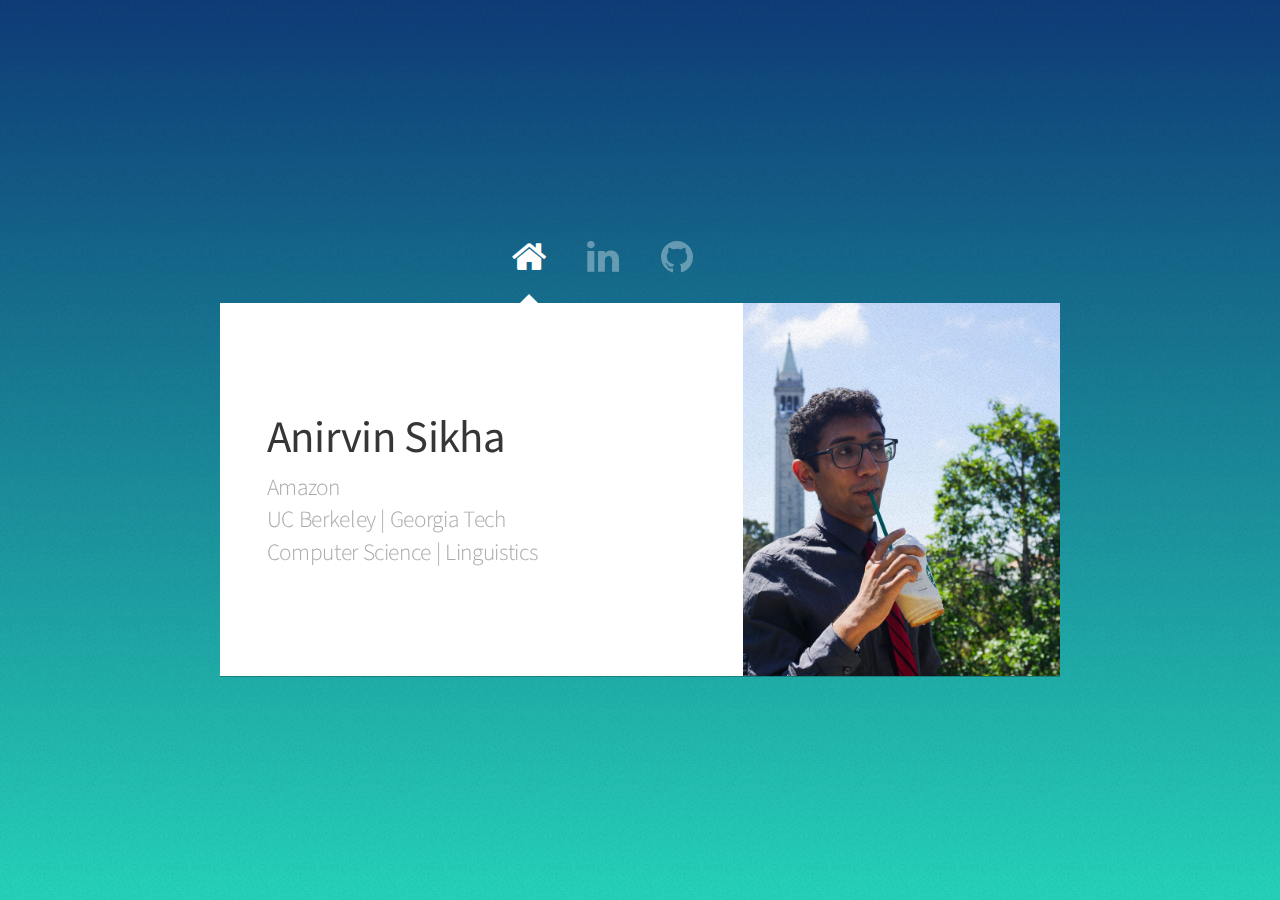
<file: index.html>
<!DOCTYPE HTML>
<!--
	Anirvin Sikha
-->
<html>
	<head>
		<title>Anirvin Sikha</title>
		<meta charset="utf-8" />
		<meta name="viewport" content="width=device-width, initial-scale=1, user-scalable=no" />
		<link rel="stylesheet" href="assets/css/main.css" />
		<noscript><link rel="stylesheet" href="assets/css/noscript.css" /></noscript>
	</head>
	<body class="is-preload">

		<!-- Wrapper-->
			<div id="wrapper">

				<!-- Nav -->
					<nav id="nav">
						<a href="#" class="icon fa-home"><span>Home</span></a>
						<a href="https://www.linkedin.com/in/anirvinsikha/" class="icon fa-linkedin"><span>Linkedin</span></a>
						<a href="https://github.com/AnirvinSikha" class="icon fa-github"><span>Github</span></a>
						<a href="wordleontheshriq.html"><span>Github</span></a>
					</nav>

				<!-- Main -->
					<div id="main">

						<!-- Me -->
							<article id="home" class="panel intro">
								<header>
									<h1>Anirvin Sikha</h1>
									<p>Amazon </br> UC Berkeley | Georgia Tech </br> Computer Science | Linguistics   </p>
								</header>
								<a href="#" class="jumplink pic">
									<!-- <span class="arrow icon fa-chevron-right"><span>See my work</span></span> -->
									<img src="images/me.jpg" alt="" />
								</a>
							</article>

						<!-- Work -->
							<article id="work" class="panel">
								<header>
									<h2>Work</h2>
								</header>
								<p>
								</p>
								<section>
									<div class="row">
										<div class="col-4 col-6-medium col-12-small">
											<a href="#" class="image fit"><img src="images/pic01.jpg" alt=""></a>
										</div>
										<div class="col-4 col-6-medium col-12-small">
											<a href="#" class="image fit"><img src="images/pic02.jpg" alt=""></a>
										</div>
										<div class="col-4 col-6-medium col-12-small">
											<a href="#" class="image fit"><img src="images/pic03.jpg" alt=""></a>
										</div>
										<div class="col-4 col-6-medium col-12-small">
											<a href="#" class="image fit"><img src="images/pic04.jpg" alt=""></a>
										</div>
										<div class="col-4 col-6-medium col-12-small">
											<a href="#" class="image fit"><img src="images/pic05.jpg" alt=""></a>
										</div>
										<div class="col-4 col-6-medium col-12-small">
											<a href="#" class="image fit"><img src="images/pic06.jpg" alt=""></a>
										</div>
										<div class="col-4 col-6-medium col-12-small">
											<a href="#" class="image fit"><img src="images/pic07.jpg" alt=""></a>
										</div>
										<div class="col-4 col-6-medium col-12-small">
											<a href="#" class="image fit"><img src="images/pic08.jpg" alt=""></a>
										</div>
										<div class="col-4 col-6-medium col-12-small">
											<a href="#" class="image fit"><img src="images/pic09.jpg" alt=""></a>
										</div>
										<div class="col-4 col-6-medium col-12-small">
											<a href="#" class="image fit"><img src="images/pic10.jpg" alt=""></a>
										</div>
										<div class="col-4 col-6-medium col-12-small">
											<a href="#" class="image fit"><img src="images/pic11.jpg" alt=""></a>
										</div>
										<div class="col-4 col-6-medium col-12-small">
											<a href="#" class="image fit"><img src="images/pic12.jpg" alt=""></a>
										</div>
									</div>
								</section>
							</article>
					</div>


				<!-- Footer -->
					<!-- <div id="footer">
						<ul class="copyright">
							<li>Design: HTML5 UP </li>
						</ul>
					</div> -->

			</div>

		<!-- Scripts -->
			<script src="assets/js/jquery.min.js"></script>
			<script src="assets/js/browser.min.js"></script>
			<script src="assets/js/breakpoints.min.js"></script>
			<script src="assets/js/util.js"></script>
			<script src="assets/js/main.js"></script>

	</body>
</html>
</file>
<file: assets/css/noscript.css>
/*
	Astral by HTML5 UP
	html5up.net | @ajlkn
	Free for personal and commercial use under the CCA 3.0 license (html5up.net/license)
*/

/* Wrapper */

	#wrapper {
		opacity: 1 !important;
	}

/* Nav */

	#nav a {
		opacity: 1.0;
	}

		#nav a:before, #nav a:after {
			display: none;
		}

		#nav a span {
			top: 0;
			opacity: 1.0;
		}

			#nav a span:after {
				display: none;
			}

/* Main */

	#main {
		background: none;
		box-shadow: none;
	}

		#main > .panel {
			background: #ffffff;
			margin-bottom: 2em;
		}

			#main > .panel:last-child {
				margin-bottom: 0;
			}
</file>
<file: assets/css/main.css>
@import url("https://fonts.googleapis.com/css?family=Source+Sans+Pro:300,400,300italic,400italic");
@import url("font-awesome.min.css");

/*
	Astral by HTML5 UP
	html5up.net | @ajlkn
	Free for personal and commercial use under the CCA 3.0 license (html5up.net/license)
*/

html, body, div, span, applet, object,
iframe, h1, h2, h3, h4, h5, h6, p, blockquote,
pre, a, abbr, acronym, address, big, cite,
code, del, dfn, em, img, ins, kbd, q, s, samp,
small, strike, strong, sub, sup, tt, var, b,
u, i, center, dl, dt, dd, ol, ul, li, fieldset,
form, label, legend, table, caption, tbody,
tfoot, thead, tr, th, td, article, aside,
canvas, details, embed, figure, figcaption,
footer, header, hgroup, menu, nav, output, ruby,
section, summary, time, mark, audio, video {
	margin: 0;
	padding: 0;
	border: 0;
	font-size: 100%;
	font: inherit;
	vertical-align: baseline;}

article, aside, details, figcaption, figure,
footer, header, hgroup, menu, nav, section {
	display: block;}

body {
	line-height: 1;
}

ol, ul {
	list-style: none;
}

blockquote, q {
	quotes: none;
}

	blockquote:before, blockquote:after, q:before, q:after {
		content: '';
		content: none;
	}

table {
	border-collapse: collapse;
	border-spacing: 0;
}

body {
	-webkit-text-size-adjust: none;
}

mark {
	background-color: transparent;
	color: inherit;
}

input::-moz-focus-inner {
	border: 0;
	padding: 0;
}

input, select, textarea {
	-moz-appearance: none;
	-webkit-appearance: none;
	-ms-appearance: none;
	appearance: none;
}

/* Row */

	.row {
		display: flex;
		flex-wrap: wrap;
		box-sizing: border-box;
		align-items: stretch;
	}

		.row > * {
			box-sizing: border-box;
		}

		.row.gtr-uniform > * > :last-child {
			margin-bottom: 0;
		}

		.row.aln-left {
			justify-content: flex-start;
		}

		.row.aln-center {
			justify-content: center;
		}

		.row.aln-right {
			justify-content: flex-end;
		}

		.row.aln-top {
			align-items: flex-start;
		}

		.row.aln-middle {
			align-items: center;
		}

		.row.aln-bottom {
			align-items: flex-end;
		}

		.row > .imp {
			order: -1;
		}

		.row > .col-1 {
			width: 8.3333333333%;
		}

		.row > .off-1 {
			margin-left: 8.3333333333%;
		}

		.row > .col-2 {
			width: 16.6666666667%;
		}

		.row > .off-2 {
			margin-left: 16.6666666667%;
		}

		.row > .col-3 {
			width: 25%;
		}

		.row > .off-3 {
			margin-left: 25%;
		}

		.row > .col-4 {
			width: 33.3333333333%;
		}

		.row > .off-4 {
			margin-left: 33.3333333333%;
		}

		.row > .col-5 {
			width: 41.6666666667%;
		}

		.row > .off-5 {
			margin-left: 41.6666666667%;
		}

		.row > .col-6 {
			width: 50%;
		}

		.row > .off-6 {
			margin-left: 50%;
		}

		.row > .col-7 {
			width: 58.3333333333%;
		}

		.row > .off-7 {
			margin-left: 58.3333333333%;
		}

		.row > .col-8 {
			width: 66.6666666667%;
		}

		.row > .off-8 {
			margin-left: 66.6666666667%;
		}

		.row > .col-9 {
			width: 75%;
		}

		.row > .off-9 {
			margin-left: 75%;
		}

		.row > .col-10 {
			width: 83.3333333333%;
		}

		.row > .off-10 {
			margin-left: 83.3333333333%;
		}

		.row > .col-11 {
			width: 91.6666666667%;
		}

		.row > .off-11 {
			margin-left: 91.6666666667%;
		}

		.row > .col-12 {
			width: 100%;
		}

		.row > .off-12 {
			margin-left: 100%;
		}

		.row.gtr-0 {
			margin-top: 0em;
			margin-left: 0em;
		}

			.row.gtr-0 > * {
				padding: 0em 0 0 0em;
			}

			.row.gtr-0.gtr-uniform {
				margin-top: 0em;
			}

				.row.gtr-0.gtr-uniform > * {
					padding-top: 0em;
				}

		.row.gtr-25 {
			margin-top: -0.3125em;
			margin-left: -0.3125em;
		}

			.row.gtr-25 > * {
				padding: 0.3125em 0 0 0.3125em;
			}

			.row.gtr-25.gtr-uniform {
				margin-top: -0.3125em;
			}

				.row.gtr-25.gtr-uniform > * {
					padding-top: 0.3125em;
				}

		.row.gtr-50 {
			margin-top: -0.625em;
			margin-left: -0.625em;
		}

			.row.gtr-50 > * {
				padding: 0.625em 0 0 0.625em;
			}

			.row.gtr-50.gtr-uniform {
				margin-top: -0.625em;
			}

				.row.gtr-50.gtr-uniform > * {
					padding-top: 0.625em;
				}

		.row {
			margin-top: -1.25em;
			margin-left: -1.25em;
		}

			.row > * {
				padding: 1.25em 0 0 1.25em;
			}

			.row.gtr-uniform {
				margin-top: -1.25em;
			}

				.row.gtr-uniform > * {
					padding-top: 1.25em;
				}

		.row.gtr-150 {
			margin-top: -1.875em;
			margin-left: -1.875em;
		}

			.row.gtr-150 > * {
				padding: 1.875em 0 0 1.875em;
			}

			.row.gtr-150.gtr-uniform {
				margin-top: -1.875em;
			}

				.row.gtr-150.gtr-uniform > * {
					padding-top: 1.875em;
				}

		.row.gtr-200 {
			margin-top: -2.5em;
			margin-left: -2.5em;
		}

			.row.gtr-200 > * {
				padding: 2.5em 0 0 2.5em;
			}

			.row.gtr-200.gtr-uniform {
				margin-top: -2.5em;
			}

				.row.gtr-200.gtr-uniform > * {
					padding-top: 2.5em;
				}

		@media screen and (max-width: 1680px) {

			.row {
				display: flex;
				flex-wrap: wrap;
				box-sizing: border-box;
				align-items: stretch;
			}

				.row > * {
					box-sizing: border-box;
				}

				.row.gtr-uniform > * > :last-child {
					margin-bottom: 0;
				}

				.row.aln-left {
					justify-content: flex-start;
				}

				.row.aln-center {
					justify-content: center;
				}

				.row.aln-right {
					justify-content: flex-end;
				}

				.row.aln-top {
					align-items: flex-start;
				}

				.row.aln-middle {
					align-items: center;
				}

				.row.aln-bottom {
					align-items: flex-end;
				}

				.row > .imp-xlarge {
					order: -1;
				}

				.row > .col-1-xlarge {
					width: 8.3333333333%;
				}

				.row > .off-1-xlarge {
					margin-left: 8.3333333333%;
				}

				.row > .col-2-xlarge {
					width: 16.6666666667%;
				}

				.row > .off-2-xlarge {
					margin-left: 16.6666666667%;
				}

				.row > .col-3-xlarge {
					width: 25%;
				}

				.row > .off-3-xlarge {
					margin-left: 25%;
				}

				.row > .col-4-xlarge {
					width: 33.3333333333%;
				}

				.row > .off-4-xlarge {
					margin-left: 33.3333333333%;
				}

				.row > .col-5-xlarge {
					width: 41.6666666667%;
				}

				.row > .off-5-xlarge {
					margin-left: 41.6666666667%;
				}

				.row > .col-6-xlarge {
					width: 50%;
				}

				.row > .off-6-xlarge {
					margin-left: 50%;
				}

				.row > .col-7-xlarge {
					width: 58.3333333333%;
				}

				.row > .off-7-xlarge {
					margin-left: 58.3333333333%;
				}

				.row > .col-8-xlarge {
					width: 66.6666666667%;
				}

				.row > .off-8-xlarge {
					margin-left: 66.6666666667%;
				}

				.row > .col-9-xlarge {
					width: 75%;
				}

				.row > .off-9-xlarge {
					margin-left: 75%;
				}

				.row > .col-10-xlarge {
					width: 83.3333333333%;
				}

				.row > .off-10-xlarge {
					margin-left: 83.3333333333%;
				}

				.row > .col-11-xlarge {
					width: 91.6666666667%;
				}

				.row > .off-11-xlarge {
					margin-left: 91.6666666667%;
				}

				.row > .col-12-xlarge {
					width: 100%;
				}

				.row > .off-12-xlarge {
					margin-left: 100%;
				}

				.row.gtr-0 {
					margin-top: 0em;
					margin-left: 0em;
				}

					.row.gtr-0 > * {
						padding: 0em 0 0 0em;
					}

					.row.gtr-0.gtr-uniform {
						margin-top: 0em;
					}

						.row.gtr-0.gtr-uniform > * {
							padding-top: 0em;
						}

				.row.gtr-25 {
					margin-top: -0.3125em;
					margin-left: -0.3125em;
				}

					.row.gtr-25 > * {
						padding: 0.3125em 0 0 0.3125em;
					}

					.row.gtr-25.gtr-uniform {
						margin-top: -0.3125em;
					}

						.row.gtr-25.gtr-uniform > * {
							padding-top: 0.3125em;
						}

				.row.gtr-50 {
					margin-top: -0.625em;
					margin-left: -0.625em;
				}

					.row.gtr-50 > * {
						padding: 0.625em 0 0 0.625em;
					}

					.row.gtr-50.gtr-uniform {
						margin-top: -0.625em;
					}

						.row.gtr-50.gtr-uniform > * {
							padding-top: 0.625em;
						}

				.row {
					margin-top: -1.25em;
					margin-left: -1.25em;
				}

					.row > * {
						padding: 1.25em 0 0 1.25em;
					}

					.row.gtr-uniform {
						margin-top: -1.25em;
					}

						.row.gtr-uniform > * {
							padding-top: 1.25em;
						}

				.row.gtr-150 {
					margin-top: -1.875em;
					margin-left: -1.875em;
				}

					.row.gtr-150 > * {
						padding: 1.875em 0 0 1.875em;
					}

					.row.gtr-150.gtr-uniform {
						margin-top: -1.875em;
					}

						.row.gtr-150.gtr-uniform > * {
							padding-top: 1.875em;
						}

				.row.gtr-200 {
					margin-top: -2.5em;
					margin-left: -2.5em;
				}

					.row.gtr-200 > * {
						padding: 2.5em 0 0 2.5em;
					}

					.row.gtr-200.gtr-uniform {
						margin-top: -2.5em;
					}

						.row.gtr-200.gtr-uniform > * {
							padding-top: 2.5em;
						}

		}

		@media screen and (max-width: 1280px) {

			.row {
				display: flex;
				flex-wrap: wrap;
				box-sizing: border-box;
				align-items: stretch;
			}

				.row > * {
					box-sizing: border-box;
				}

				.row.gtr-uniform > * > :last-child {
					margin-bottom: 0;
				}

				.row.aln-left {
					justify-content: flex-start;
				}

				.row.aln-center {
					justify-content: center;
				}

				.row.aln-right {
					justify-content: flex-end;
				}

				.row.aln-top {
					align-items: flex-start;
				}

				.row.aln-middle {
					align-items: center;
				}

				.row.aln-bottom {
					align-items: flex-end;
				}

				.row > .imp-large {
					order: -1;
				}

				.row > .col-1-large {
					width: 8.3333333333%;
				}

				.row > .off-1-large {
					margin-left: 8.3333333333%;
				}

				.row > .col-2-large {
					width: 16.6666666667%;
				}

				.row > .off-2-large {
					margin-left: 16.6666666667%;
				}

				.row > .col-3-large {
					width: 25%;
				}

				.row > .off-3-large {
					margin-left: 25%;
				}

				.row > .col-4-large {
					width: 33.3333333333%;
				}

				.row > .off-4-large {
					margin-left: 33.3333333333%;
				}

				.row > .col-5-large {
					width: 41.6666666667%;
				}

				.row > .off-5-large {
					margin-left: 41.6666666667%;
				}

				.row > .col-6-large {
					width: 50%;
				}

				.row > .off-6-large {
					margin-left: 50%;
				}

				.row > .col-7-large {
					width: 58.3333333333%;
				}

				.row > .off-7-large {
					margin-left: 58.3333333333%;
				}

				.row > .col-8-large {
					width: 66.6666666667%;
				}

				.row > .off-8-large {
					margin-left: 66.6666666667%;
				}

				.row > .col-9-large {
					width: 75%;
				}

				.row > .off-9-large {
					margin-left: 75%;
				}

				.row > .col-10-large {
					width: 83.3333333333%;
				}

				.row > .off-10-large {
					margin-left: 83.3333333333%;
				}

				.row > .col-11-large {
					width: 91.6666666667%;
				}

				.row > .off-11-large {
					margin-left: 91.6666666667%;
				}

				.row > .col-12-large {
					width: 100%;
				}

				.row > .off-12-large {
					margin-left: 100%;
				}

				.row.gtr-0 {
					margin-top: 0em;
					margin-left: 0em;
				}

					.row.gtr-0 > * {
						padding: 0em 0 0 0em;
					}

					.row.gtr-0.gtr-uniform {
						margin-top: 0em;
					}

						.row.gtr-0.gtr-uniform > * {
							padding-top: 0em;
						}

				.row.gtr-25 {
					margin-top: -0.3125em;
					margin-left: -0.3125em;
				}

					.row.gtr-25 > * {
						padding: 0.3125em 0 0 0.3125em;
					}

					.row.gtr-25.gtr-uniform {
						margin-top: -0.3125em;
					}

						.row.gtr-25.gtr-uniform > * {
							padding-top: 0.3125em;
						}

				.row.gtr-50 {
					margin-top: -0.625em;
					margin-left: -0.625em;
				}

					.row.gtr-50 > * {
						padding: 0.625em 0 0 0.625em;
					}

					.row.gtr-50.gtr-uniform {
						margin-top: -0.625em;
					}

						.row.gtr-50.gtr-uniform > * {
							padding-top: 0.625em;
						}

				.row {
					margin-top: -1.25em;
					margin-left: -1.25em;
				}

					.row > * {
						padding: 1.25em 0 0 1.25em;
					}

					.row.gtr-uniform {
						margin-top: -1.25em;
					}

						.row.gtr-uniform > * {
							padding-top: 1.25em;
						}

				.row.gtr-150 {
					margin-top: -1.875em;
					margin-left: -1.875em;
				}

					.row.gtr-150 > * {
						padding: 1.875em 0 0 1.875em;
					}

					.row.gtr-150.gtr-uniform {
						margin-top: -1.875em;
					}

						.row.gtr-150.gtr-uniform > * {
							padding-top: 1.875em;
						}

				.row.gtr-200 {
					margin-top: -2.5em;
					margin-left: -2.5em;
				}

					.row.gtr-200 > * {
						padding: 2.5em 0 0 2.5em;
					}

					.row.gtr-200.gtr-uniform {
						margin-top: -2.5em;
					}

						.row.gtr-200.gtr-uniform > * {
							padding-top: 2.5em;
						}

		}

		@media screen and (max-width: 980px) {

			.row {
				display: flex;
				flex-wrap: wrap;
				box-sizing: border-box;
				align-items: stretch;
			}

				.row > * {
					box-sizing: border-box;
				}

				.row.gtr-uniform > * > :last-child {
					margin-bottom: 0;
				}

				.row.aln-left {
					justify-content: flex-start;
				}

				.row.aln-center {
					justify-content: center;
				}

				.row.aln-right {
					justify-content: flex-end;
				}

				.row.aln-top {
					align-items: flex-start;
				}

				.row.aln-middle {
					align-items: center;
				}

				.row.aln-bottom {
					align-items: flex-end;
				}

				.row > .imp-medium {
					order: -1;
				}

				.row > .col-1-medium {
					width: 8.3333333333%;
				}

				.row > .off-1-medium {
					margin-left: 8.3333333333%;
				}

				.row > .col-2-medium {
					width: 16.6666666667%;
				}

				.row > .off-2-medium {
					margin-left: 16.6666666667%;
				}

				.row > .col-3-medium {
					width: 25%;
				}

				.row > .off-3-medium {
					margin-left: 25%;
				}

				.row > .col-4-medium {
					width: 33.3333333333%;
				}

				.row > .off-4-medium {
					margin-left: 33.3333333333%;
				}

				.row > .col-5-medium {
					width: 41.6666666667%;
				}

				.row > .off-5-medium {
					margin-left: 41.6666666667%;
				}

				.row > .col-6-medium {
					width: 50%;
				}

				.row > .off-6-medium {
					margin-left: 50%;
				}

				.row > .col-7-medium {
					width: 58.3333333333%;
				}

				.row > .off-7-medium {
					margin-left: 58.3333333333%;
				}

				.row > .col-8-medium {
					width: 66.6666666667%;
				}

				.row > .off-8-medium {
					margin-left: 66.6666666667%;
				}

				.row > .col-9-medium {
					width: 75%;
				}

				.row > .off-9-medium {
					margin-left: 75%;
				}

				.row > .col-10-medium {
					width: 83.3333333333%;
				}

				.row > .off-10-medium {
					margin-left: 83.3333333333%;
				}

				.row > .col-11-medium {
					width: 91.6666666667%;
				}

				.row > .off-11-medium {
					margin-left: 91.6666666667%;
				}

				.row > .col-12-medium {
					width: 100%;
				}

				.row > .off-12-medium {
					margin-left: 100%;
				}

				.row.gtr-0 {
					margin-top: 0em;
					margin-left: 0em;
				}

					.row.gtr-0 > * {
						padding: 0em 0 0 0em;
					}

					.row.gtr-0.gtr-uniform {
						margin-top: 0em;
					}

						.row.gtr-0.gtr-uniform > * {
							padding-top: 0em;
						}

				.row.gtr-25 {
					margin-top: -0.3125em;
					margin-left: -0.3125em;
				}

					.row.gtr-25 > * {
						padding: 0.3125em 0 0 0.3125em;
					}

					.row.gtr-25.gtr-uniform {
						margin-top: -0.3125em;
					}

						.row.gtr-25.gtr-uniform > * {
							padding-top: 0.3125em;
						}

				.row.gtr-50 {
					margin-top: -0.625em;
					margin-left: -0.625em;
				}

					.row.gtr-50 > * {
						padding: 0.625em 0 0 0.625em;
					}

					.row.gtr-50.gtr-uniform {
						margin-top: -0.625em;
					}

						.row.gtr-50.gtr-uniform > * {
							padding-top: 0.625em;
						}

				.row {
					margin-top: -1.25em;
					margin-left: -1.25em;
				}

					.row > * {
						padding: 1.25em 0 0 1.25em;
					}

					.row.gtr-uniform {
						margin-top: -1.25em;
					}

						.row.gtr-uniform > * {
							padding-top: 1.25em;
						}

				.row.gtr-150 {
					margin-top: -1.875em;
					margin-left: -1.875em;
				}

					.row.gtr-150 > * {
						padding: 1.875em 0 0 1.875em;
					}

					.row.gtr-150.gtr-uniform {
						margin-top: -1.875em;
					}

						.row.gtr-150.gtr-uniform > * {
							padding-top: 1.875em;
						}

				.row.gtr-200 {
					margin-top: -2.5em;
					margin-left: -2.5em;
				}

					.row.gtr-200 > * {
						padding: 2.5em 0 0 2.5em;
					}

					.row.gtr-200.gtr-uniform {
						margin-top: -2.5em;
					}

						.row.gtr-200.gtr-uniform > * {
							padding-top: 2.5em;
						}

		}

		@media screen and (max-width: 736px) {

			.row {
				display: flex;
				flex-wrap: wrap;
				box-sizing: border-box;
				align-items: stretch;
			}

				.row > * {
					box-sizing: border-box;
				}

				.row.gtr-uniform > * > :last-child {
					margin-bottom: 0;
				}

				.row.aln-left {
					justify-content: flex-start;
				}

				.row.aln-center {
					justify-content: center;
				}

				.row.aln-right {
					justify-content: flex-end;
				}

				.row.aln-top {
					align-items: flex-start;
				}

				.row.aln-middle {
					align-items: center;
				}

				.row.aln-bottom {
					align-items: flex-end;
				}

				.row > .imp-small {
					order: -1;
				}

				.row > .col-1-small {
					width: 8.3333333333%;
				}

				.row > .off-1-small {
					margin-left: 8.3333333333%;
				}

				.row > .col-2-small {
					width: 16.6666666667%;
				}

				.row > .off-2-small {
					margin-left: 16.6666666667%;
				}

				.row > .col-3-small {
					width: 25%;
				}

				.row > .off-3-small {
					margin-left: 25%;
				}

				.row > .col-4-small {
					width: 33.3333333333%;
				}

				.row > .off-4-small {
					margin-left: 33.3333333333%;
				}

				.row > .col-5-small {
					width: 41.6666666667%;
				}

				.row > .off-5-small {
					margin-left: 41.6666666667%;
				}

				.row > .col-6-small {
					width: 50%;
				}

				.row > .off-6-small {
					margin-left: 50%;
				}

				.row > .col-7-small {
					width: 58.3333333333%;
				}

				.row > .off-7-small {
					margin-left: 58.3333333333%;
				}

				.row > .col-8-small {
					width: 66.6666666667%;
				}

				.row > .off-8-small {
					margin-left: 66.6666666667%;
				}

				.row > .col-9-small {
					width: 75%;
				}

				.row > .off-9-small {
					margin-left: 75%;
				}

				.row > .col-10-small {
					width: 83.3333333333%;
				}

				.row > .off-10-small {
					margin-left: 83.3333333333%;
				}

				.row > .col-11-small {
					width: 91.6666666667%;
				}

				.row > .off-11-small {
					margin-left: 91.6666666667%;
				}

				.row > .col-12-small {
					width: 100%;
				}

				.row > .off-12-small {
					margin-left: 100%;
				}

				.row.gtr-0 {
					margin-top: 0em;
					margin-left: 0em;
				}

					.row.gtr-0 > * {
						padding: 0em 0 0 0em;
					}

					.row.gtr-0.gtr-uniform {
						margin-top: 0em;
					}

						.row.gtr-0.gtr-uniform > * {
							padding-top: 0em;
						}

				.row.gtr-25 {
					margin-top: -0.3125em;
					margin-left: -0.3125em;
				}

					.row.gtr-25 > * {
						padding: 0.3125em 0 0 0.3125em;
					}

					.row.gtr-25.gtr-uniform {
						margin-top: -0.3125em;
					}

						.row.gtr-25.gtr-uniform > * {
							padding-top: 0.3125em;
						}

				.row.gtr-50 {
					margin-top: -0.625em;
					margin-left: -0.625em;
				}

					.row.gtr-50 > * {
						padding: 0.625em 0 0 0.625em;
					}

					.row.gtr-50.gtr-uniform {
						margin-top: -0.625em;
					}

						.row.gtr-50.gtr-uniform > * {
							padding-top: 0.625em;
						}

				.row {
					margin-top: -1.25em;
					margin-left: -1.25em;
				}

					.row > * {
						padding: 1.25em 0 0 1.25em;
					}

					.row.gtr-uniform {
						margin-top: -1.25em;
					}

						.row.gtr-uniform > * {
							padding-top: 1.25em;
						}

				.row.gtr-150 {
					margin-top: -1.875em;
					margin-left: -1.875em;
				}

					.row.gtr-150 > * {
						padding: 1.875em 0 0 1.875em;
					}

					.row.gtr-150.gtr-uniform {
						margin-top: -1.875em;
					}

						.row.gtr-150.gtr-uniform > * {
							padding-top: 1.875em;
						}

				.row.gtr-200 {
					margin-top: -2.5em;
					margin-left: -2.5em;
				}

					.row.gtr-200 > * {
						padding: 2.5em 0 0 2.5em;
					}

					.row.gtr-200.gtr-uniform {
						margin-top: -2.5em;
					}

						.row.gtr-200.gtr-uniform > * {
							padding-top: 2.5em;
						}

		}

/* Basic */

	html {
		box-sizing: border-box;
	}

	*, *:before, *:after {
		box-sizing: inherit;
	}

	body {
		background-image: url("images/overlay.png"), url("images/bg2.jpg");
		background-repeat: repeat, no-repeat;
		background-size: auto, 100% 100%;
		background-attachment: fixed;
		overflow-y: scroll;
	}

		body.is-preload *, body.is-preload *:before, body.is-preload *:after {
			-moz-animation: none !important;
			-webkit-animation: none !important;
			-ms-animation: none !important;
			animation: none !important;
			-moz-transition: none !important;
			-webkit-transition: none !important;
			-ms-transition: none !important;
			transition: none !important;
		}

	body, input, textarea, select {
		font-family: 'Source Sans Pro', sans-serif;
		font-weight: 300;
		color: #777777;
		font-size: 20pt;
		line-height: 1.75em;
	}

		@media screen and (max-width: 1680px) {

			body, input, textarea, select {
				font-size: 15pt;
			}

		}

		@media screen and (max-width: 1280px) {

			body, input, textarea, select {
				font-size: 14pt;
			}

		}

		@media screen and (max-width: 736px) {

			body, input, textarea, select {
				font-size: 12pt;
			}

		}

		@media screen and (max-width: 360px) {

			body, input, textarea, select {
				font-size: 11pt;
			}

		}

	strong, b, h1, h2, h3, h4, h5, h6 {
		font-weight: 400;
		color: #363636;
	}

	h1 {
		font-size: 2.4em;
		letter-spacing: -0.015em;
	}

	h2 {
		font-size: 1.8em;
		letter-spacing: -0.015em;
	}

	h3, h4, h5, h6 {
		font-size: 1.25em;
		letter-spacing: -0.015em;
	}

	@media screen and (max-width: 736px) {

		h1 {
			font-size: 1.75em;
		}

		h2 {
			font-size: 1.375em;
		}

		h3, h4, h5, h6 {
			font-size: 1em;
		}

	}

	blockquote {
		border-left: solid 0.5em #ddd;
		padding: 1em 0 1em 2em;
		font-style: italic;
	}

	em, i {
		font-style: italic;
	}

	hr {
		border: 0;
		border-top: solid 1px #ddd;
		padding: 1.5em 0 0 0;
		margin: 1.75em 0 0 0;
	}

	sub {
		position: relative;
		top: 0.5em;
		font-size: 0.8em;
	}

	sup {
		position: relative;
		top: -0.5em;
		font-size: 0.8em;
	}

	br.clear {
		clear: both;
	}

	p, ul, ol, dl, table, blockquote, form {
		margin-bottom: 2em;
	}

/* Table */

	table {
		width: 100%;
	}

		table.default tbody tr {
			border-bottom: solid 1px #f4f4f4;
		}

		table.default td {
			padding: 0.5em 1em 0.5em 1em;
		}

		table.default th {
			text-align: left;
			font-weight: 400;
			padding: 0.5em 1em 0.5em 1em;
		}

		table.default thead {
			border-bottom: solid 2px #f4f4f4;
		}

/* Form */

	form label {
		display: block;
		font-weight: 400;
		color: #363636;
		margin: 0 0 1em 0;
	}

	form input[type="text"],
	form input[type="email"],
	form input[type="password"],
	form select,
	form textarea {
		-webkit-appearance: none;
		border: 0;
		background: #f4f4f4;
		padding: 0.75em;
		width: 100%;
		-moz-transition: background-color .25s ease-in-out;
		-webkit-transition: background-color .25s ease-in-out;
		-ms-transition: background-color .25s ease-in-out;
		transition: background-color .25s ease-in-out;
	}

		form input[type="text"]:focus,
		form input[type="email"]:focus,
		form input[type="password"]:focus,
		form select:focus,
		form textarea:focus {
			background: #f8f8f8;
		}

	form input[type="text"],
	form input[type="email"],
	form input[type="password"],
	form select {
		line-height: 1.35em;
	}

	form ::-webkit-input-placeholder {
		color: #999;
	}

	form :-moz-placeholder {
		color: #999;
	}

	form ::-moz-placeholder {
		color: #999;
	}

	form :-ms-input-placeholder {
		color: #999;
	}

/* Section/Article */

	section, article {
		margin-bottom: 3em;
	}

		section > :last-child, section:last-child, article > :last-child, article:last-child {
			margin-bottom: 0;
		}

	header {
		margin: 0 0 1.5em 0;
	}

		header > p {
			margin: 0.5em 0 0 0;
			color: #aaa;
		}

		@media screen and (max-width: 736px) {

			header {
				margin: 0 0 1em 0;
			}

		}

/* Image */

	.image {
		display: inline-block;
	}

		.image img {
			display: block;
			width: 100%;
		}

		.image.fit {
			display: block;
			width: 100%;
		}

		.image.featured {
			display: block;
			width: 100%;
			margin: 0 0 2em 0;
		}

		.image.left {
			float: left;
			margin: 0 2em 2em 0;
		}

		.image.centered {
			display: block;
			margin: 0 0 2em 0;
		}

			.image.centered img {
				margin: 0 auto;
				width: auto;
			}

/* Button */

	input[type="button"],
	input[type="submit"],
	input[type="reset"],
	button,
	.button {
		-moz-transition: background-color .25s ease-in-out;
		-webkit-transition: background-color .25s ease-in-out;
		-ms-transition: background-color .25s ease-in-out;
		transition: background-color .25s ease-in-out;
		-webkit-appearance: none;
		display: inline-block;
		background-color: #222222;
		color: #ffffff;
		border: 0;
		cursor: pointer;
		outline: 0;
		padding: 0.7em 1.5em 0.7em 1.5em;
	}

		input[type="button"]:hover,
		input[type="submit"]:hover,
		input[type="reset"]:hover,
		button:hover,
		.button:hover {
			background-color: #333333;
		}

		input[type="button"]:active,
		input[type="submit"]:active,
		input[type="reset"]:active,
		button:active,
		.button:active {
			background-color: #444444;
		}

		input[type="button"].alt,
		input[type="submit"].alt,
		input[type="reset"].alt,
		button.alt,
		.button.alt {
			background-color: #777777;
		}

			input[type="button"].alt:hover,
			input[type="submit"].alt:hover,
			input[type="reset"].alt:hover,
			button.alt:hover,
			.button.alt:hover {
				background-color: #888888;
			}

			input[type="button"].alt:active,
			input[type="submit"].alt:active,
			input[type="reset"].alt:active,
			button.alt:active,
			.button.alt:active {
				background-color: #999999;
			}

		input[type="button"].small,
		input[type="submit"].small,
		input[type="reset"].small,
		button.small,
		.button.small {
			font-size: 0.75em;
		}

		input[type="button"].large,
		input[type="submit"].large,
		input[type="reset"].large,
		button.large,
		.button.large {
			font-size: 1.25em;
			padding: 0.5em 1.25em 0.5em 1.25em;
		}

		input[type="button"].xlarge,
		input[type="submit"].xlarge,
		input[type="reset"].xlarge,
		button.xlarge,
		.button.xlarge {
			font-size: 1.5em;
			padding: 0.5em 1.25em 0.5em 1.25em;
		}

		@media screen and (max-width: 736px) {

			input[type="button"],
			input[type="submit"],
			input[type="reset"],
			button,
			.button {
				width: 100%;
			}

		}

/* List */

	ul {
		list-style: disc;
		padding-left: 1em;
	}

		ul li {
			padding-left: 0.5em;
		}

	ol {
		list-style: decimal;
		padding-left: 1.25em;
	}

		ol li {
			padding-left: 0.25em;
		}

/* Actions */

	ul.actions {
		list-style: none;
		padding-left: 0;
	}

		ul.actions li {
			display: inline-block;
			padding-left: 0;
			margin: 0 0 0 0.5em;
		}

			ul.actions li:first-child {
				margin-left: 0;
			}

		@media screen and (max-width: 736px) {

			ul.actions li {
				display: block;
				margin: 0.75em 0 0 0;
			}

				ul.actions li:first-child {
					margin-top: 0;
				}

		}

/* Icons */

	.icon {
		position: relative;
		text-decoration: none;
	}

		.icon:before {
			-moz-osx-font-smoothing: grayscale;
			-webkit-font-smoothing: antialiased;
			font-family: FontAwesome;
			font-style: normal;
			font-weight: normal;
			text-transform: none !important;
		}

		.icon > .label {
			display: none;
		}

/* Nav */

	#nav {
		text-align: center;
		height: 4.25em;
		cursor: default;
	}

		#nav a {
			position: relative;
			display: inline-block;
			color: #ffffff;
			width: 1em;
			height: 1em;
			line-height: 0.9em;
			font-size: 2.5em;
			margin: 0 0.25em 0 0.25em;
			opacity: 0.35;
			outline: 0;
			-moz-transition: opacity .25s ease-in-out;
			-webkit-transition: opacity .25s ease-in-out;
			-ms-transition: opacity .25s ease-in-out;
			transition: opacity .25s ease-in-out;
		}

			#nav a.icon:before {
				padding-right: 0;
			}

			#nav a:before {
				font-size: 0.8em;
			}

			#nav a:after {
				content: '';
				display: block;
				position: absolute;
				left: 50%;
				bottom: -0.75em;
				margin-left: -0.5em;
				border-bottom: solid 0em #ffffff;
				border-left: solid 0.5em transparent;
				border-right: solid 0.5em transparent;
				-moz-transition: border-bottom-width .25s ease-in-out;
				-webkit-transition: border-bottom-width .25s ease-in-out;
				-ms-transition: border-bottom-width .25s ease-in-out;
				transition: border-bottom-width .25s ease-in-out;
			}

			#nav a span {
				display: block;
				position: absolute;
				background: #222222;
				color: #ffffff;
				top: -2.75em;
				font-size: 0.3em;
				height: 2.25em;
				line-height: 2.25em;
				left: 50%;
				opacity: 0;
				-moz-transition: opacity .25s ease-in-out;
				-webkit-transition: opacity .25s ease-in-out;
				-ms-transition: opacity .25s ease-in-out;
				transition: opacity .25s ease-in-out;
				width: 5.5em;
				margin-left: -2.75em;
			}

				#nav a span:after {
					content: '';
					display: block;
					position: absolute;
					bottom: -0.4em;
					left: 50%;
					margin-left: -0.6em;
					border-top: solid 0.6em #222222;
					border-left: solid 0.6em transparent;
					border-right: solid 0.6em transparent;
				}

			#nav a:hover {
				opacity: 1.0;
			}

				#nav a:hover span {
					opacity: 1.0;
				}

			#nav a.active {
				opacity: 1.0;
			}

				#nav a.active:after {
					border-bottom-width: 0.5em;
				}

		@media screen and (max-width: 980px) {

			#nav a span {
				display: none;
			}

		}

/* Wrapper */

	#wrapper {
		width: 45em;
		margin: 0 auto;
		min-height: 100vh;
		max-width: 100%;
		padding: 4em 0;
		display: -moz-flex;
		display: -webkit-flex;
		display: -ms-flex;
		display: flex;
		-moz-flex-direction: column;
		-webkit-flex-direction: column;
		-ms-flex-direction: column;
		flex-direction: column;
		-moz-align-items: center;
		-webkit-align-items: center;
		-ms-align-items: center;
		align-items: center;
		-moz-justify-content: center;
		-webkit-justify-content: center;
		-ms-justify-content: center;
		justify-content: center;
		-moz-transition: opacity 1s ease-in-out;
		-webkit-transition: opacity 1s ease-in-out;
		-ms-transition: opacity 1s ease-in-out;
		transition: opacity 1s ease-in-out;
	}

		body.is-preload #wrapper {
			opacity: 0;
		}

		@media screen and (max-width: 1280px) {

			#wrapper {
				padding: 3em 0;
				max-width: calc(100% - 6em);
			}

		}

		@media screen and (max-width: 980px) {

			#wrapper {
				padding: 1.5em 0;
				max-width: calc(100% - 8em);
			}

		}

		@media screen and (max-width: 736px) {

			#wrapper {
				padding: 1em 0;
				max-width: calc(100% - 2em);
			}

		}

		@media screen and (max-width: 360px) {

			#wrapper {
				padding: 1em 0;
				max-width: 100%;
			}

		}

/* Main */

	#main {
		position: relative;
		overflow: hidden;
		width: 100%;
		background: #ffffff;
		box-shadow: 0px 1px 0px 0px rgba(0, 0, 0, 0.25);
		-moz-transition: min-height 0.5s ease-in-out, max-height 0.5s ease-in-out;
		-webkit-transition: min-height 0.5s ease-in-out, max-height 0.5s ease-in-out;
		-ms-transition: min-height 0.5s ease-in-out, max-height 0.5s ease-in-out;
		transition: min-height 0.5s ease-in-out, max-height 0.5s ease-in-out;
	}

		#main > .panel {
			-moz-transition: opacity 0.25s ease-in-out;
			-webkit-transition: opacity 0.25s ease-in-out;
			-ms-transition: opacity 0.25s ease-in-out;
			transition: opacity 0.25s ease-in-out;
			margin-bottom: 0;
			position: relative;
			padding: 3.5em 2.5em 2.5em 2.5em;
			width: 100%;
		}

			#main > .panel.inactive {
				opacity: 0;
			}

			@media screen and (max-width: 736px) {

				#main > .panel {
					padding: 2em 1.5em 1.5em 1.5em;
				}

			}

			#main > .panel.intro {
				padding: 0;
				height: 20em;
				display: -moz-flex;
				display: -webkit-flex;
				display: -ms-flex;
				display: flex;
				-moz-flex-direction: row;
				-webkit-flex-direction: row;
				-ms-flex-direction: row;
				flex-direction: row;
				-moz-align-items: center;
				-webkit-align-items: center;
				-ms-align-items: center;
				align-items: center;
			}

				#main > .panel.intro .pic {
					text-decoration: none;
					position: relative;
					-moz-flex-grow: 0;
					-webkit-flex-grow: 0;
					-ms-flex-grow: 0;
					flex-grow: 0;
					-moz-flex-shrink: 0;
					-webkit-flex-shrink: 0;
					-ms-flex-shrink: 0;
					flex-shrink: 0;
					width: 17em;
					height: 100%;
				}

					#main > .panel.intro .pic:before {
						content: '';
						position: absolute;
						top: 0;
						left: 0;
						background: url("images/overlay.png");
						width: 100%;
						height: 100%;
						z-index: 1;
					}

					#main > .panel.intro .pic img {
						position: relative;
						display: block;
						position: absolute;
						top: 0;
						left: 0;
						width: 100%;
						height: 100%;
						-moz-object-fit: cover;
						-webkit-object-fit: cover;
						-ms-object-fit: cover;
						object-fit: cover;
						-moz-object-position: center;
						-webkit-object-position: center;
						-ms-object-position: center;
						object-position: center;
					}

					#main > .panel.intro .pic .arrow {
						display: block;
						position: absolute;
						right: 0;
						top: 50%;
						margin-top: -1.375em;
						width: 2.75em;
						height: 2.75em;
						background: #000;
						background: rgba(0, 0, 0, 0.75);
						color: #ffffff;
						text-align: center;
						line-height: 2.75em;
						font-size: 1.5em;
						z-index: 1;
						-moz-transition: width .15s ease-in-out, padding-right .15s ease-in-out;
						-webkit-transition: width .15s ease-in-out, padding-right .15s ease-in-out;
						-ms-transition: width .15s ease-in-out, padding-right .15s ease-in-out;
						transition: width .15s ease-in-out, padding-right .15s ease-in-out;
					}

						#main > .panel.intro .pic .arrow:before {
							position: relative;
							padding-right: 0;
							top: 0.125em;
						}

						#main > .panel.intro .pic .arrow span {
							display: block;
							text-indent: -9999px;
						}

					#main > .panel.intro .pic:hover .arrow {
						width: 3em;
						padding-right: 0.25em;
					}

				#main > .panel.intro header {
					-moz-flex-grow: 1;
					-webkit-flex-grow: 1;
					-ms-flex-grow: 1;
					flex-grow: 1;
					-moz-flex-shrink: 1;
					-webkit-flex-shrink: 1;
					-ms-flex-shrink: 1;
					flex-shrink: 1;
					padding: 3.5em 2.5em;
					margin-bottom: 0;
					width: 100%;
				}

					#main > .panel.intro header h1 {
						line-height: 1.25em;
						margin-bottom: 0;
					}

					#main > .panel.intro header p {
						letter-spacing: -0.015em;
						font-size: 1.25em;
						margin: 0.25em 0 0 0;
					}

				@media screen and (max-width: 980px) {

					#main > .panel.intro {
						-moz-flex-direction: column;
						-webkit-flex-direction: column;
						-ms-flex-direction: column;
						flex-direction: column;
						height: auto;
					}

						#main > .panel.intro .pic {
							height: 25em;
							width: 100%;
						}

						#main > .panel.intro header {
							padding: 4em;
							text-align: center;
						}

				}

				@media screen and (max-width: 736px) {

					#main > .panel.intro .pic {
						height: 20em;
					}

					#main > .panel.intro header {
						padding: 2.75em 2em 2.5em 2em;
					}

						#main > .panel.intro header p {
							font-size: 1em;
							margin: 0.25em 0 0 0;
						}

				}

/* Footer */

	#footer {
		color: rgba(255, 255, 255, 0.45);
		text-align: center;
		padding: 2em 0 0 0;
		font-size: 0.75em;
	}

		#footer a {
			color: #ddd;
			color: rgba(255, 255, 255, 0.65);
			-moz-transition: color .25s ease-in-out;
			-webkit-transition: color .25s ease-in-out;
			-ms-transition: color .25s ease-in-out;
			transition: color .25s ease-in-out;
		}

			#footer a:hover {
				color: white;
			}

		#footer .copyright {
			list-style: none;
			padding-left: 0;
		}

			#footer .copyright li {
				display: inline-block;
				padding-left: 1em;
				margin-left: 1em;
				border-left: solid 1px rgba(255, 255, 255, 0.25);
				line-height: 1;
			}

				#footer .copyright li:first-child {
					padding-left: 0;
					margin-left: 0;
					border-left: 0;
				}

		@media screen and (max-width: 736px) {

			#footer .copyright li {
				padding-left: 0.5em;
				margin-left: 0.5em;
			}

		}
</file>
